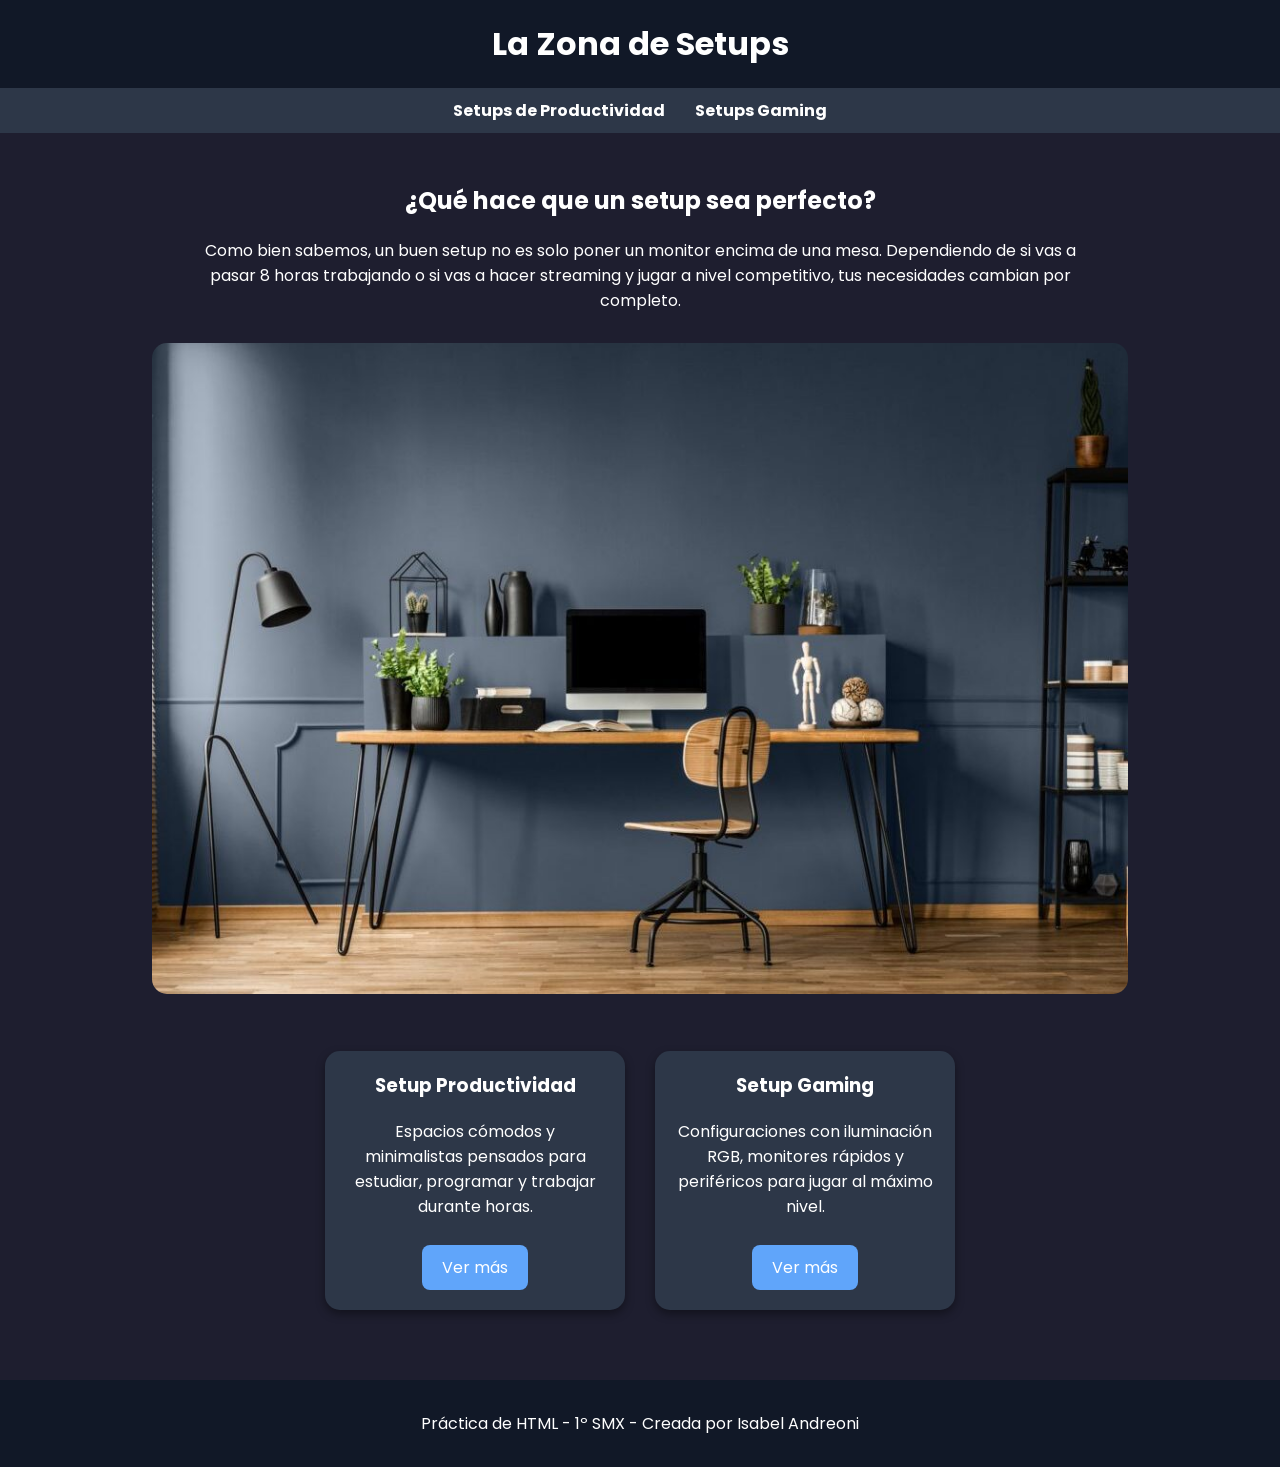
<file: index.html>
<!DOCTYPE html>
<html lang="es">
<head>
    <meta charset="UTF-8">
    <title>La Zona de Setups</title>
    <link rel="preconnect" href="https://fonts.googleapis.com">
    <link rel="preconnect" href="https://fonts.gstatic.com" crossorigin>
    <link href="https://fonts.googleapis.com/css2?family=Poppins:wght@300;400;600&display=swap" rel="stylesheet">

    <link rel="stylesheet" href="css/estilos.css">
</head>
<body>
    <header>
        <h1>La Zona de Setups</h1>
    </header>
    <nav>
        <ul>
            <li><a href="páginas/productividad.html">Setups de Productividad</a></li>
            <li><a href="páginas/gaming.html">Setups Gaming</a></li>
        </ul>
    </nav>
    <main>
        <h2>¿Qué hace que un setup sea perfecto?</h2>
        <p class="texto-centrado">
            Como bien sabemos, un buen setup no es solo poner un monitor encima de una mesa.
            Dependiendo de si vas a pasar 8 horas trabajando o si vas a hacer streaming y jugar
            a nivel competitivo, tus necesidades cambian por completo.
        </p>
        <img src="imágenes/foto principal.jpg" class="banner-principal">
        <section class="contenedor-cards">
            <div class="card">
                <div class="card-contenido">
                    <h3>Setup Productividad</h3>
                    <p>
                        Espacios cómodos y minimalistas pensados para estudiar,
                        programar y trabajar durante horas.
                    </p>
                    <a href="páginas/productividad.html" class="boton">
                        Ver más
                    </a>
                </div>
            </div>
            <div class="card">
                <div class="card-contenido">
                    <h3>Setup Gaming</h3>
                    <p>
                        Configuraciones con iluminación RGB, monitores rápidos
                        y periféricos para jugar al máximo nivel.
                    </p>
                    <a href="páginas/gaming.html" class="boton">
                        Ver más
                    </a>
                </div>
            </div>
        </section>
    </main>
    <footer>
        <p>Práctica de HTML - 1º SMX - Creada por Isabel Andreoni</p>
    </footer>
</body>
</html>
</file>
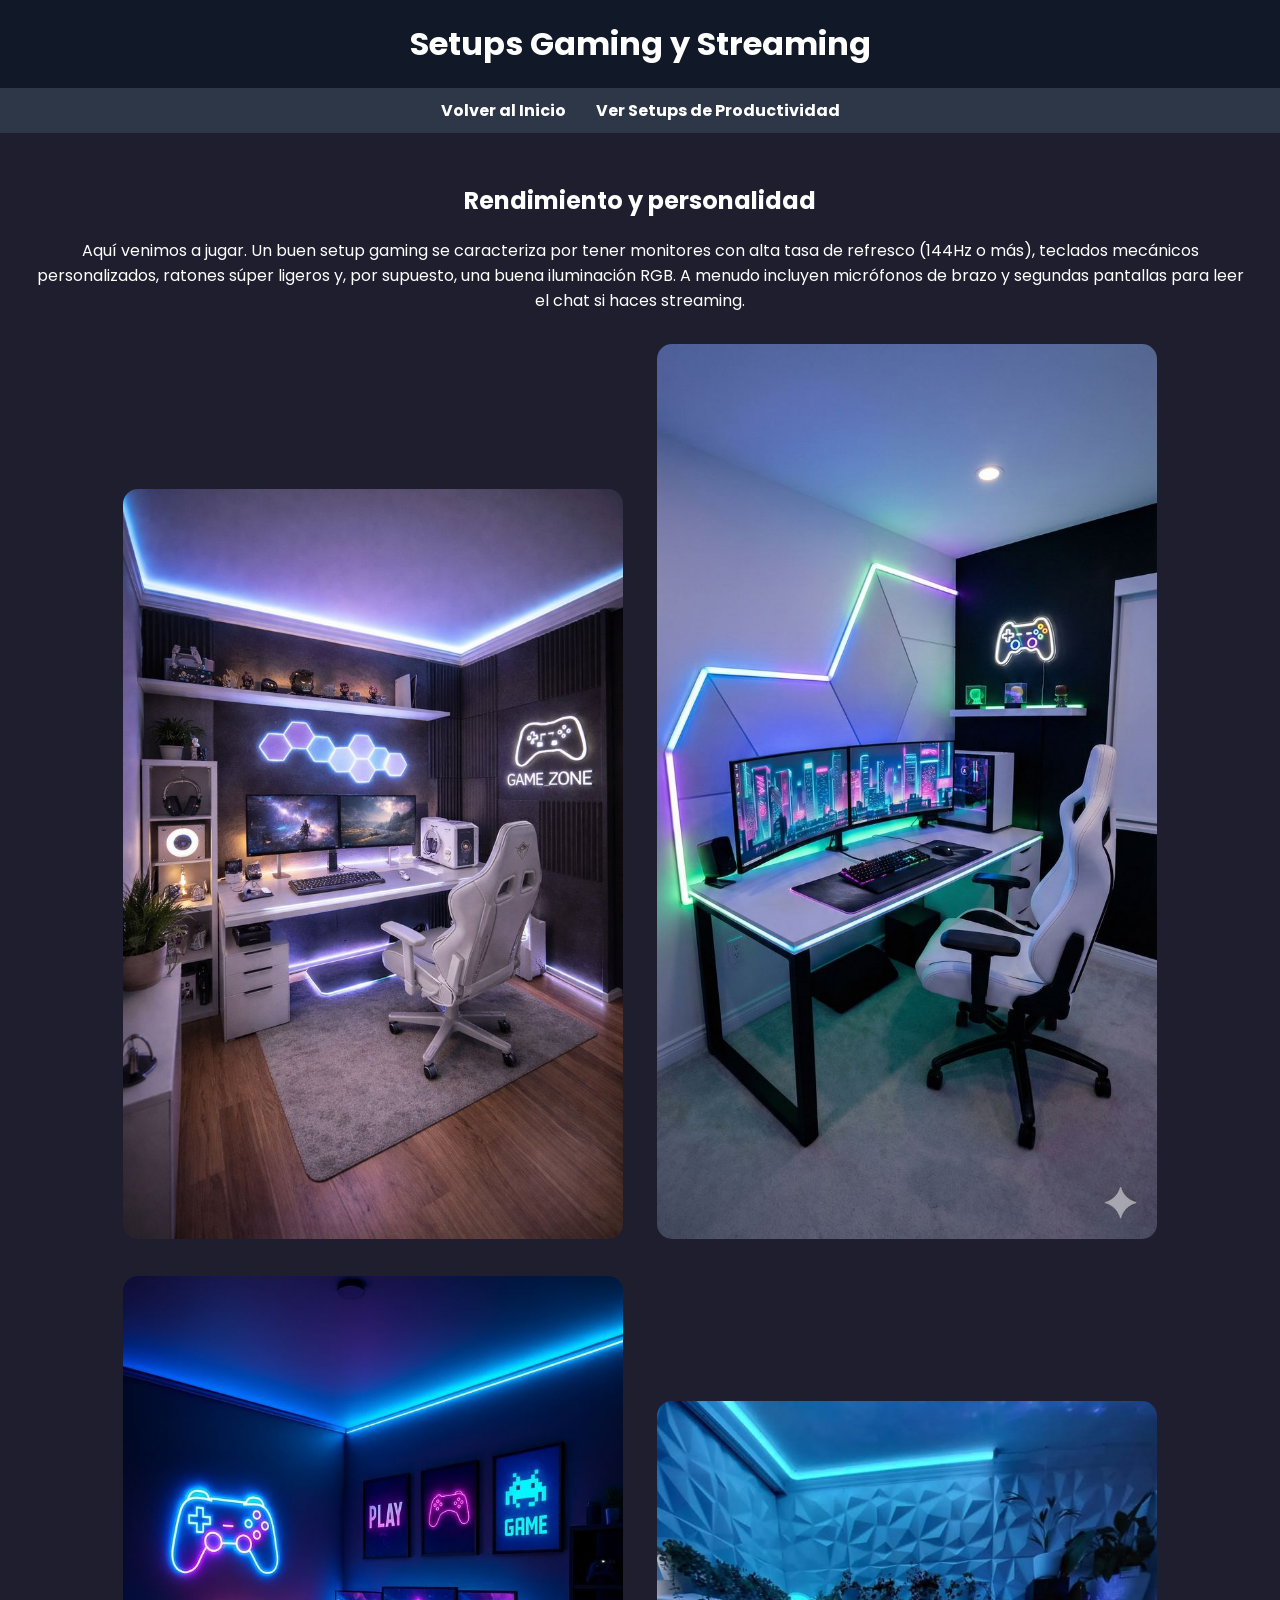
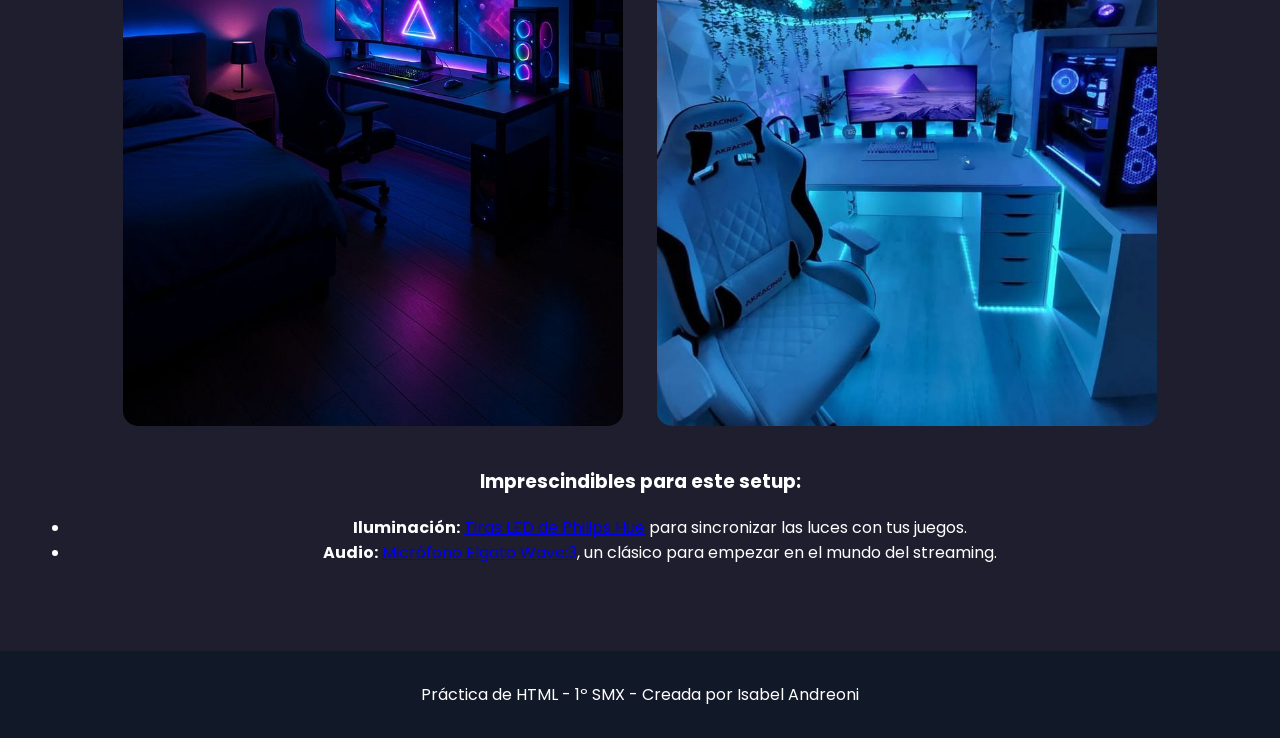
<file: páginas/gaming.html>
<!DOCTYPE html>
<html lang="es">
<head>
    <meta charset="UTF-8">
    <title>Setups Gaming</title>
    <link rel="preconnect" href="https://fonts.googleapis.com">
    <link rel="preconnect" href="https://fonts.gstatic.com" crossorigin>
    <link href="https://fonts.googleapis.com/css2?family=Poppins:wght@300;400;600&display=swap" rel="stylesheet">
    <link rel="stylesheet" href="../css/estilos.css">
</head>
<body>

    <header>
        <h1>Setups Gaming y Streaming</h1>
    </header>

    <nav>
        <ul>
            <li><a href="../index.html">Volver al Inicio</a></li>
            <li><a href="productividad.html">Ver Setups de Productividad</a></li>
        </ul>
    </nav>

    <main>
        <h2>Rendimiento y personalidad</h2>
        <p>Aquí venimos a jugar. Un buen setup gaming se caracteriza por tener monitores con alta tasa de refresco (144Hz o más), teclados mecánicos personalizados, ratones súper ligeros y, por supuesto, una buena iluminación RGB. A menudo incluyen micrófonos de brazo y segundas pantallas para leer el chat si haces streaming.</p>
        
        <img src="../imágenes/setup-gaming.jpg/1 rgb.jpg" class="imagenes-hover">
        <img src="../imágenes/setup-gaming.jpg/2 rgb.jpg" class="imagenes-hover">
        <img src="../imágenes/setup-gaming.jpg/3 rgb.jpg" class="imagenes-hover">
        <img src="../imágenes/setup-gaming.jpg/4 rgb.jpg" class="imagenes-hover">

        <h3>Imprescindibles para este setup:</h3>
        <ul>
            <li><strong>Iluminación:</strong> <a href="https://www.philips-hue.com/es-es/products/smart-light-strips" target="_blank">Tiras LED de Philips Hue</a> para sincronizar las luces con tus juegos.</li>
            <li><strong>Audio:</strong> <a href="https://www.elgato.com/es/es/p/wave-3-black" target="_blank">Micrófono Elgato Wave:3</a>, un clásico para empezar en el mundo del streaming.</li>
        </ul>
        
    </main>

    <footer>
        <p>Práctica de HTML - 1º SMX - Creada por Isabel Andreoni</p>
    </footer>

</body>
</html>
</file>
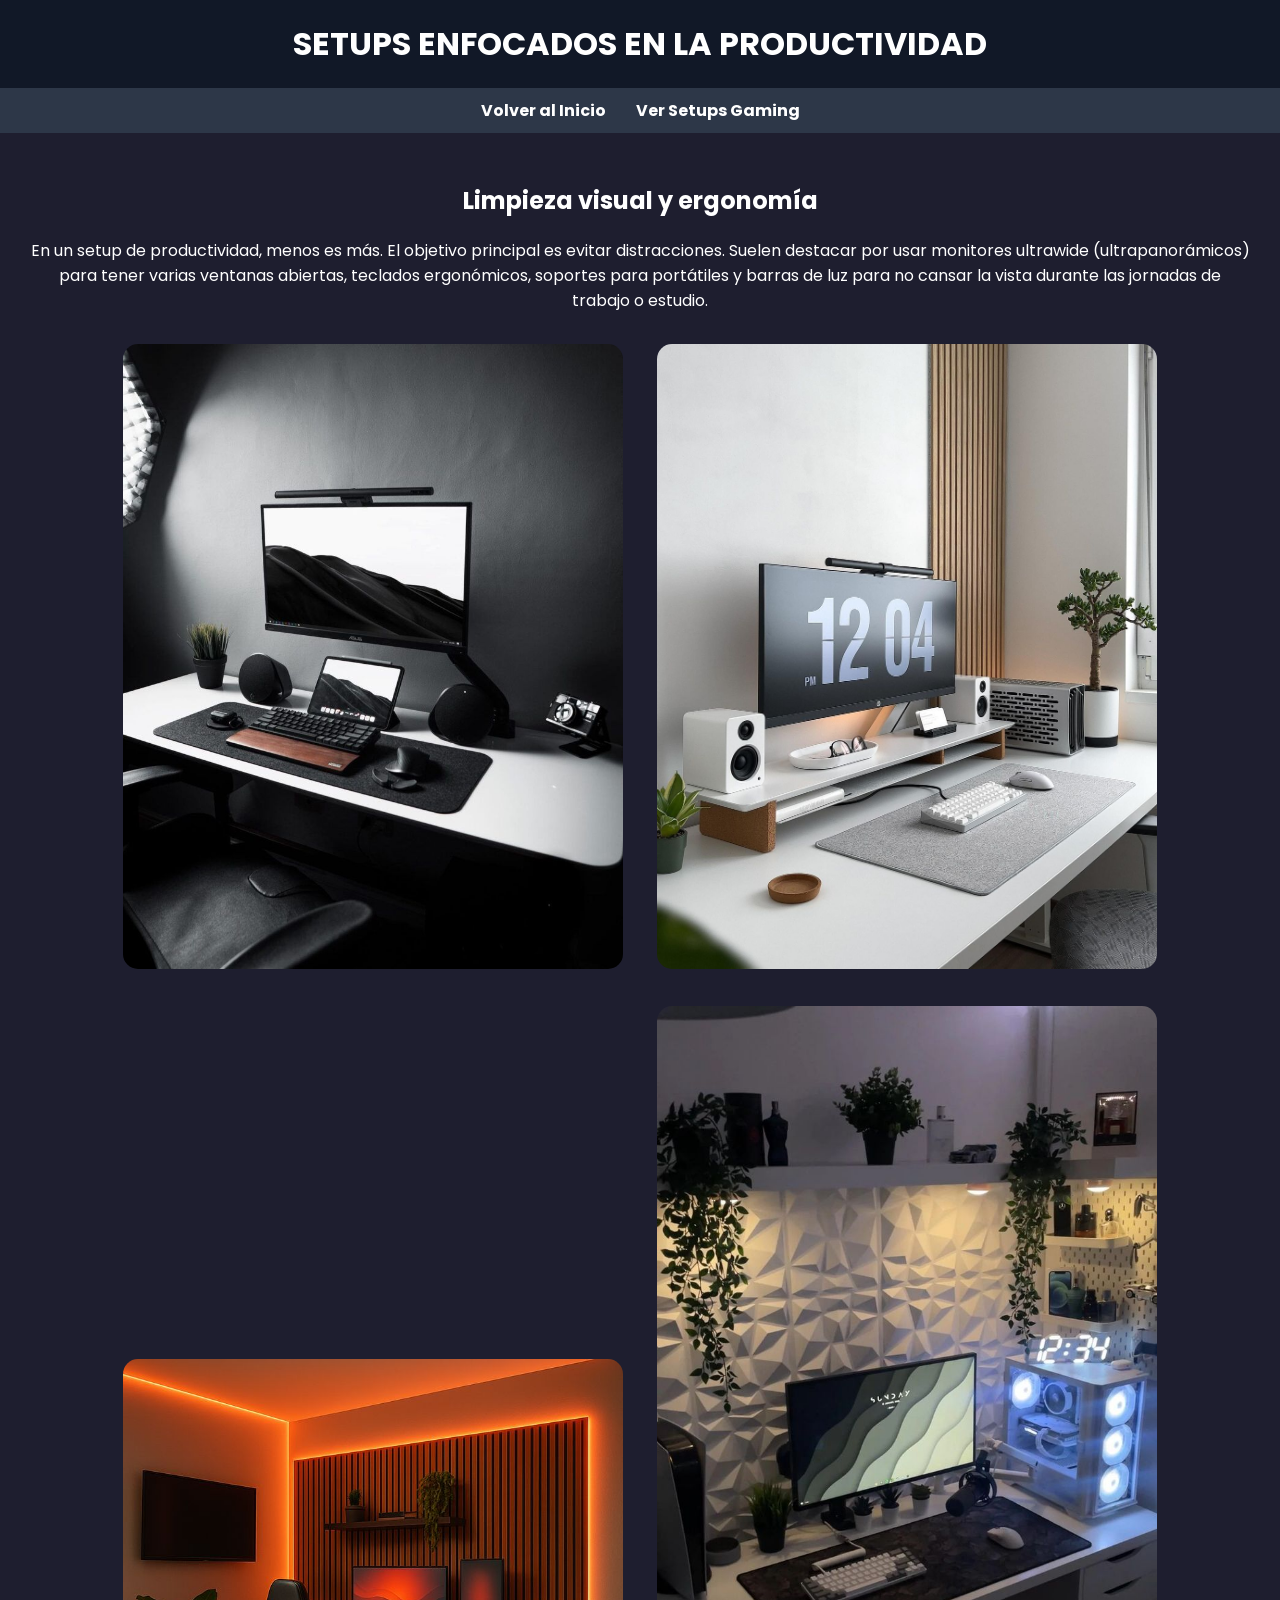
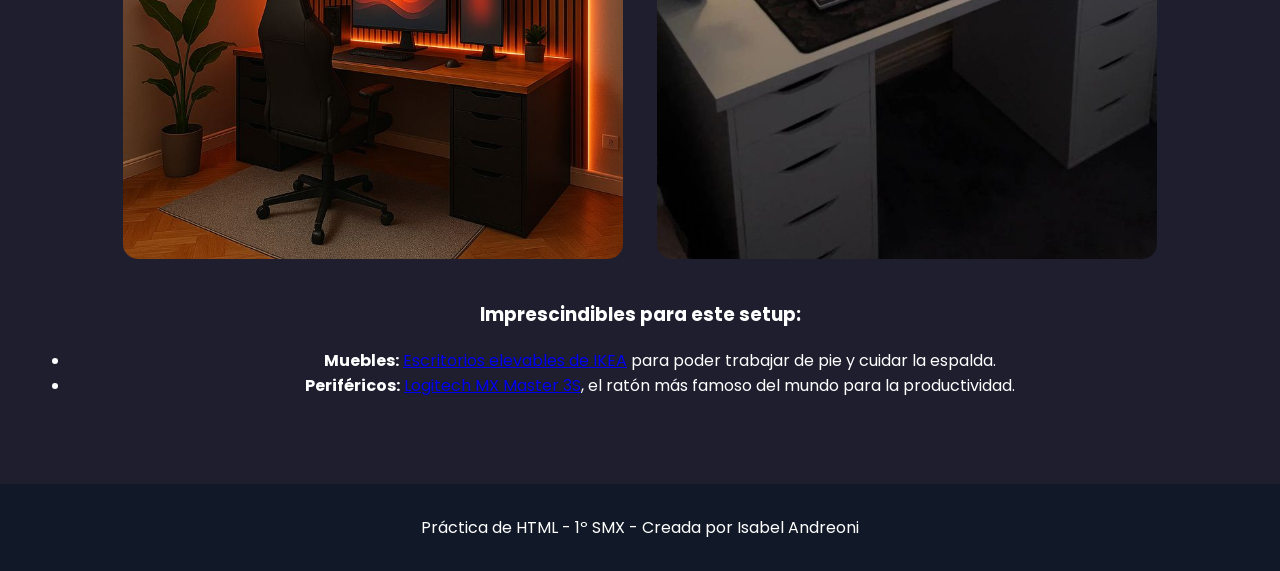
<file: páginas/productividad.html>
<!DOCTYPE html>
<html lang="es">
<head>
    <meta charset="UTF-8">
    <title>Setups de Productividad</title>
    <link rel="preconnect" href="https://fonts.googleapis.com">
    <link rel="preconnect" href="https://fonts.gstatic.com" crossorigin>
    <link href="https://fonts.googleapis.com/css2?family=Poppins:wght@300;400;600&display=swap" rel="stylesheet">
    <link rel="stylesheet" href="../css/estilos.css">
</head>
<body>

    <header>
        <h1>SETUPS ENFOCADOS EN LA PRODUCTIVIDAD</h1>
    </header>

    <nav>
        <ul>
            <li><a href="../index.html">Volver al Inicio</a></li>
            <li><a href="gaming.html">Ver Setups Gaming</a></li>
        </ul>
    </nav>

    <main>
        <h2>Limpieza visual y ergonomía</h2>
        <p>En un setup de productividad, menos es más. El objetivo principal es evitar distracciones. Suelen destacar por usar monitores ultrawide (ultrapanorámicos) para tener varias ventanas abiertas, teclados ergonómicos, soportes para portátiles y barras de luz para no cansar la vista durante las jornadas de trabajo o estudio.</p>
        
        <img src="../imágenes/setup-productividad.jpg/1 mini.jpg" class="imagenes-hover">
        <img src="../imágenes/setup-productividad.jpg/2 mini.jpg" class="imagenes-hover">
        <img src="../imágenes/setup-productividad.jpg/3 mini.jpg" class="imagenes-hover">
        <img src="../imágenes/setup-productividad.jpg/4 mini.jpg" class="imagenes-hover">

        <h3>Imprescindibles para este setup:</h3>
        <ul>
            <li><strong>Muebles:</strong> <a href="https://www.ikea.com/es/es/search/?q=escritorios%20elevables" target="_blank">Escritorios elevables de IKEA</a> para poder trabajar de pie y cuidar la espalda.</li>
            <li><strong>Periféricos:</strong> <a href="https://www.logitech.com/es-es/products/mice/mx-master-3s.html" target="_blank">Logitech MX Master 3S</a>, el ratón más famoso del mundo para la productividad.</li>
        </ul>
      
        
    </main>

    <footer>
        <p>Práctica de HTML - 1º SMX - Creada por Isabel Andreoni</p>
    </footer>

</body>
</html>
</file>
<file: css/estilos.css>
body{
    margin: 0;
    font-family: 'Poppins', sans-serif;
    background-color: #1E1E2F;
    color: white;
}

header{
    background-color: #111827;
    text-align: center;
    padding: 20px;
}

header h1{
    margin: 0;
}

nav{
    background-color: #2D3748;
    padding: 10px;
}

nav ul{
    list-style: none;
    display: flex;
    justify-content: center;
    gap: 30px;
    padding: 0;
    margin: 0;
}

nav a{
    color: white;
    text-decoration: none;
    font-weight: bold;
    transition: 0.3s;
}

nav a:hover{
    color: #60A5FA;
}

main{
    padding: 30px;
    text-align: center;
}

.texto-centrado{
    max-width: 900px;
    margin: auto;
    margin-bottom: 30px;
}

.imagenes-hover{
    width: 500px;
    border-radius: 15px;
    margin: 15px;
    transition: 0.4s;
}

.imagenes-hover:hover{
    transform: scale(1.05);
    filter: grayscale(30%);
    opacity: 0.9;
}
.banner-principal{
    width: 80%;
    border-radius: 15px;
    transition: 0.4s;
}

.banner-principal:hover{
    transform: scale(1.03);
    filter: grayscale(40%);
}

.contenedor-cards{
    display: flex;
    justify-content: center;
    gap: 30px;
    margin-top: 50px;
    flex-wrap: wrap;
}

.card{
    background-color: #2D3748;
    width: 300px;
    border-radius: 15px;
    overflow: hidden;
    box-shadow: 0px 4px 10px rgba(0,0,0,0.4);
    transition: 0.3s;
}

.card:hover{
    transform: translateY(-10px);
    box-shadow: 0px 10px 20px rgba(0,0,0,0.6);
}

.card img{
    width: 100%;
    height: 200px;
    object-fit: cover;
    transition: 0.4s;
}

.card img:hover{
    transform: scale(1.05);
    opacity: 0.8;
}

.card-contenido{
    padding: 20px;
}

.card-contenido h3{
    margin-top: 0;
}

.boton{
    display: inline-block;
    background-color: #60A5FA;
    color: white;
    padding: 10px 20px;
    border-radius: 8px;
    text-decoration: none;
    margin-top: 10px;
    transition: 0.3s;
}

.boton:hover{
    background-color: #2563EB;
    transform: scale(1.05);
}

footer{
    background-color: #111827;
    text-align: center;
    padding: 15px;
    margin-top: 40px;
}
</file>
